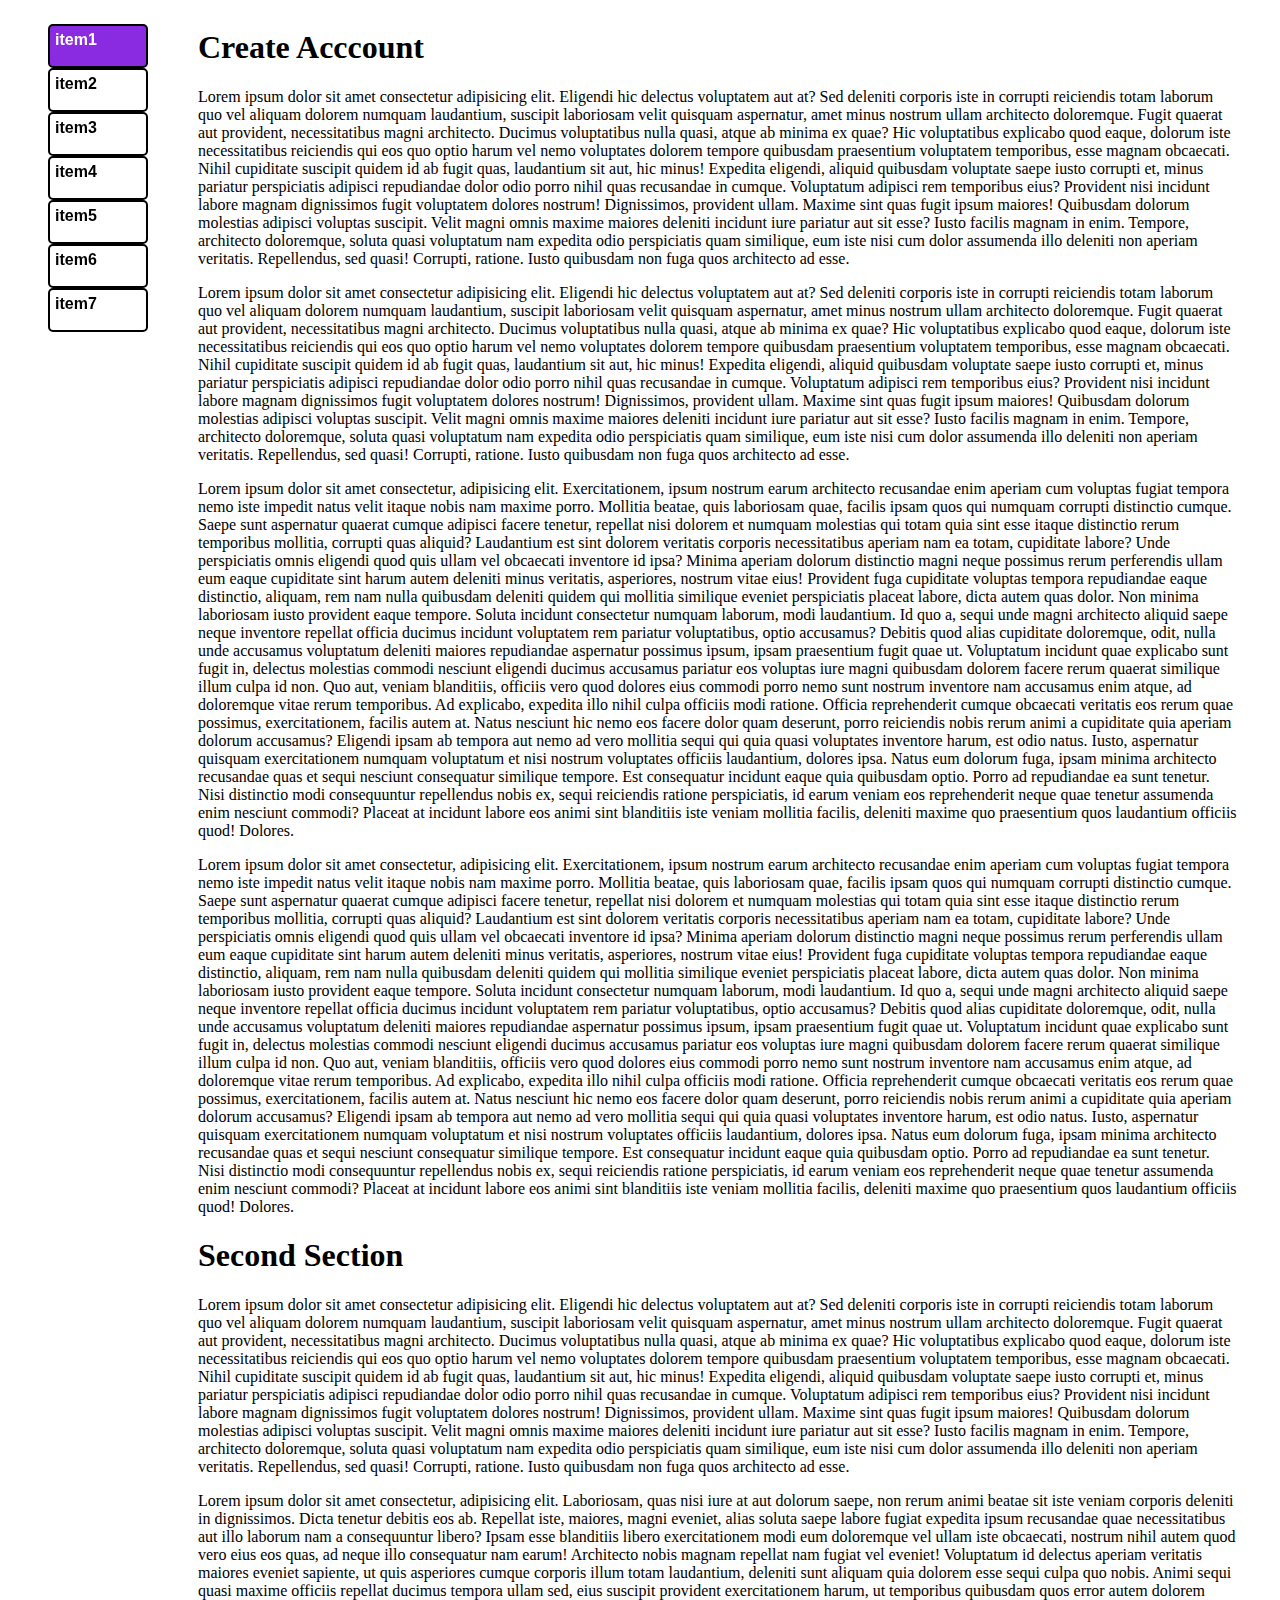
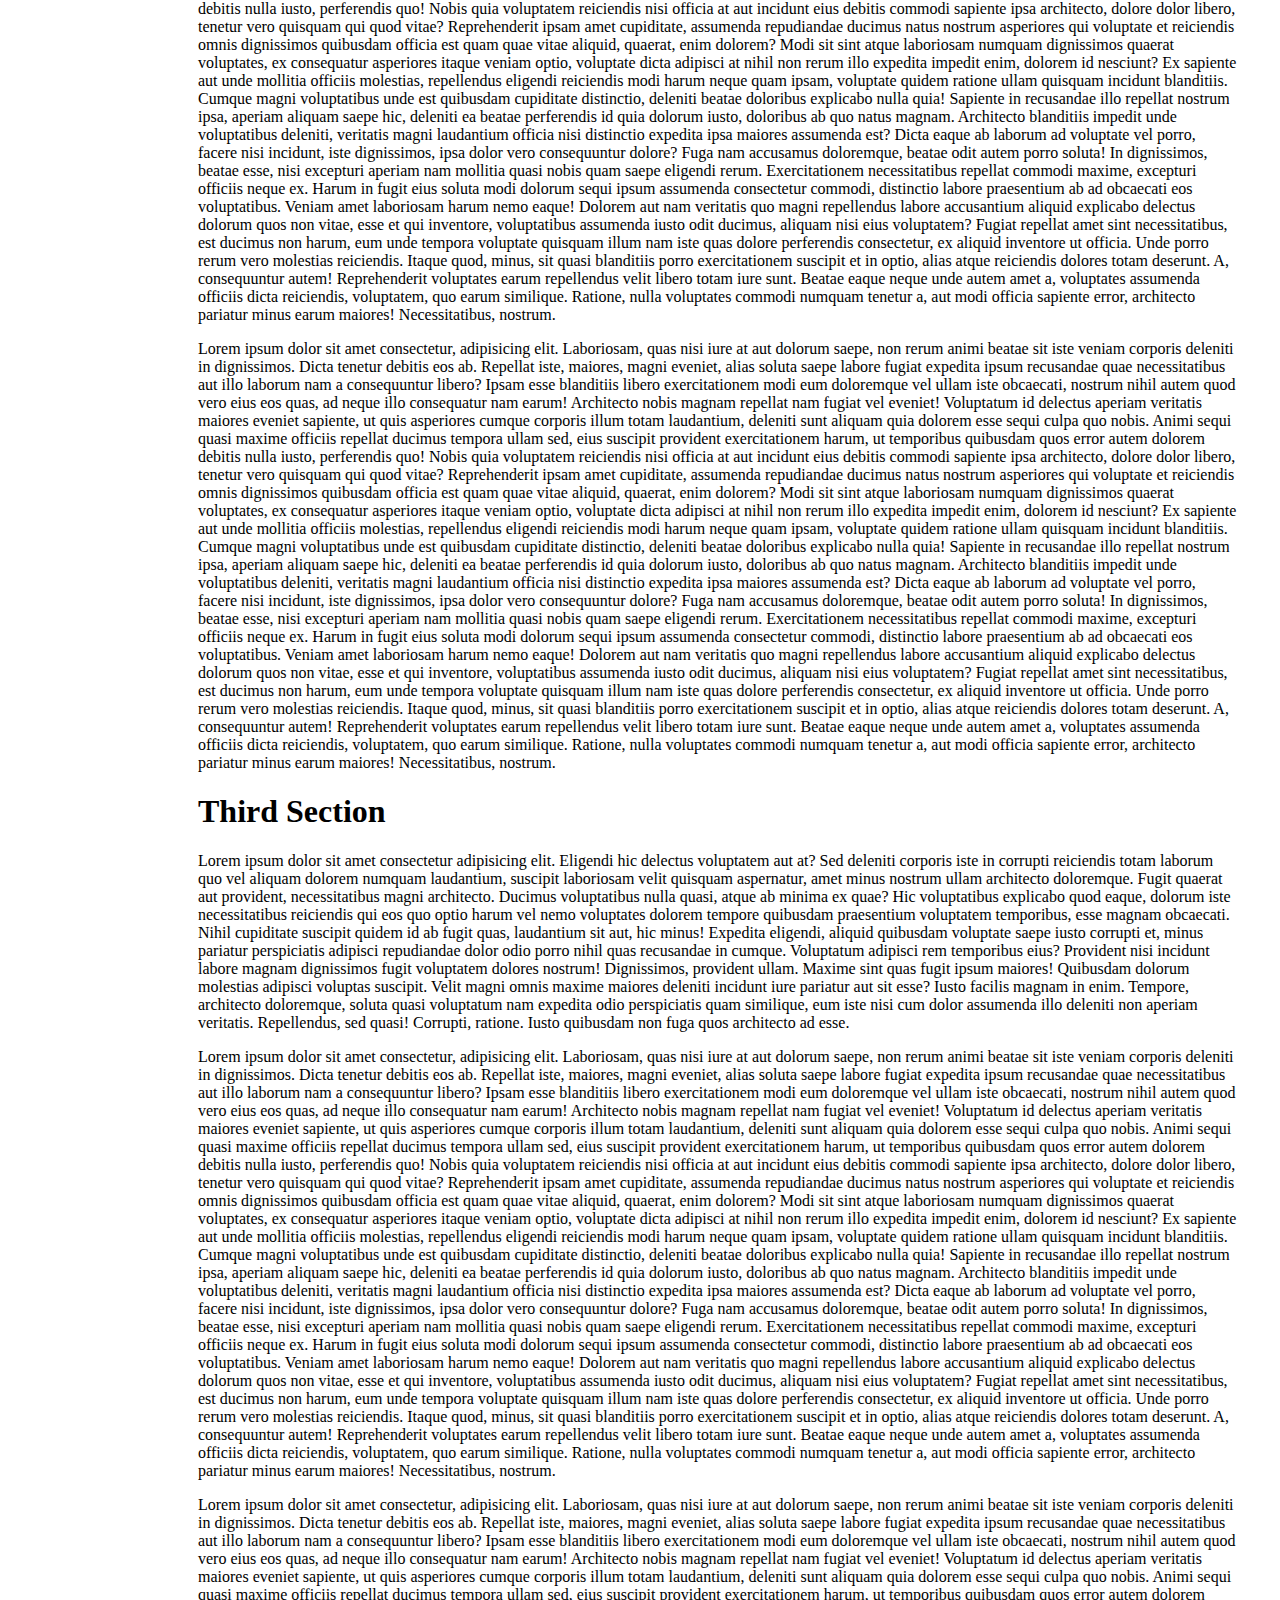
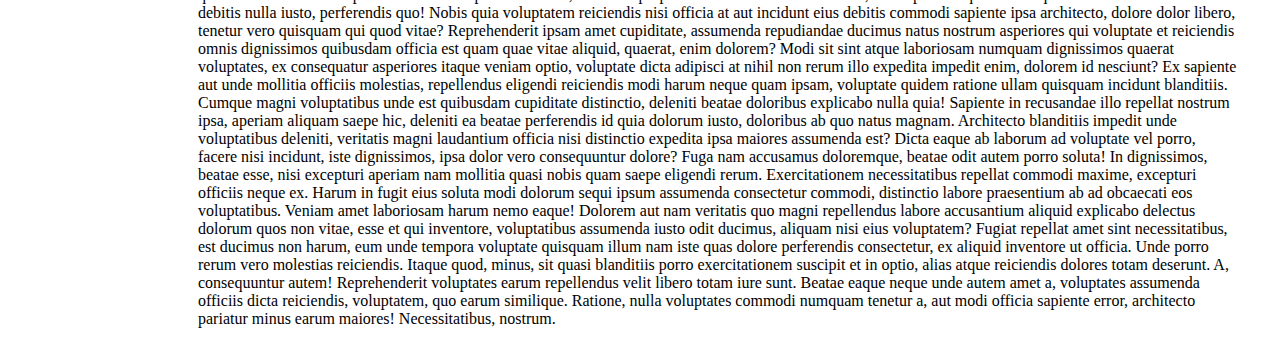
<file: Scroll_Spy/index.html>
<!DOCTYPE html>
<html lang="en">
  <head>
    <meta charset="UTF-8" />
    <meta name="viewport" content="width=device-width, initial-scale=1.0" />
    <link rel="stylesheet" href="style.css" />
    <title>Document</title>
  </head>
  <body>
    <div
      class="mainWrapper"
      style="display: flex; justify-content: space-between; width: 100vw"
    >
      <div class="sideBar" style="width: 200px">
        <ul style="width: 100px">
          <li class="item item1">item1</li>
          <li class="item item2">item2</li>
          <li class="item item3">item3</li>
          <li class="item item4">item4</li>
          <li class="item item5">item5</li>
          <li class="item item6">item6</li>
          <li class="item item7">item7</li>
        </ul>
      </div>
      <div class="mainContent">
        <h1 id="sec1">Create Acccount</h1>
        <p>
          Lorem ipsum dolor sit amet consectetur adipisicing elit. Eligendi hic
          delectus voluptatem aut at? Sed deleniti corporis iste in corrupti
          reiciendis totam laborum quo vel aliquam dolorem numquam laudantium,
          suscipit laboriosam velit quisquam aspernatur, amet minus nostrum
          ullam architecto doloremque. Fugit quaerat aut provident,
          necessitatibus magni architecto. Ducimus voluptatibus nulla quasi,
          atque ab minima ex quae? Hic voluptatibus explicabo quod eaque,
          dolorum iste necessitatibus reiciendis qui eos quo optio harum vel
          nemo voluptates dolorem tempore quibusdam praesentium voluptatem
          temporibus, esse magnam obcaecati. Nihil cupiditate suscipit quidem id
          ab fugit quas, laudantium sit aut, hic minus! Expedita eligendi,
          aliquid quibusdam voluptate saepe iusto corrupti et, minus pariatur
          perspiciatis adipisci repudiandae dolor odio porro nihil quas
          recusandae in cumque. Voluptatum adipisci rem temporibus eius?
          Provident nisi incidunt labore magnam dignissimos fugit voluptatem
          dolores nostrum! Dignissimos, provident ullam. Maxime sint quas fugit
          ipsum maiores! Quibusdam dolorum molestias adipisci voluptas suscipit.
          Velit magni omnis maxime maiores deleniti incidunt iure pariatur aut
          sit esse? Iusto facilis magnam in enim. Tempore, architecto
          doloremque, soluta quasi voluptatum nam expedita odio perspiciatis
          quam similique, eum iste nisi cum dolor assumenda illo deleniti non
          aperiam veritatis. Repellendus, sed quasi! Corrupti, ratione. Iusto
          quibusdam non fuga quos architecto ad esse.
        </p>
        <p>
          Lorem ipsum dolor sit amet consectetur adipisicing elit. Eligendi hic
          delectus voluptatem aut at? Sed deleniti corporis iste in corrupti
          reiciendis totam laborum quo vel aliquam dolorem numquam laudantium,
          suscipit laboriosam velit quisquam aspernatur, amet minus nostrum
          ullam architecto doloremque. Fugit quaerat aut provident,
          necessitatibus magni architecto. Ducimus voluptatibus nulla quasi,
          atque ab minima ex quae? Hic voluptatibus explicabo quod eaque,
          dolorum iste necessitatibus reiciendis qui eos quo optio harum vel
          nemo voluptates dolorem tempore quibusdam praesentium voluptatem
          temporibus, esse magnam obcaecati. Nihil cupiditate suscipit quidem id
          ab fugit quas, laudantium sit aut, hic minus! Expedita eligendi,
          aliquid quibusdam voluptate saepe iusto corrupti et, minus pariatur
          perspiciatis adipisci repudiandae dolor odio porro nihil quas
          recusandae in cumque. Voluptatum adipisci rem temporibus eius?
          Provident nisi incidunt labore magnam dignissimos fugit voluptatem
          dolores nostrum! Dignissimos, provident ullam. Maxime sint quas fugit
          ipsum maiores! Quibusdam dolorum molestias adipisci voluptas suscipit.
          Velit magni omnis maxime maiores deleniti incidunt iure pariatur aut
          sit esse? Iusto facilis magnam in enim. Tempore, architecto
          doloremque, soluta quasi voluptatum nam expedita odio perspiciatis
          quam similique, eum iste nisi cum dolor assumenda illo deleniti non
          aperiam veritatis. Repellendus, sed quasi! Corrupti, ratione. Iusto
          quibusdam non fuga quos architecto ad esse.
        </p>
        <p>
          Lorem ipsum dolor sit amet consectetur, adipisicing elit.
          Exercitationem, ipsum nostrum earum architecto recusandae enim aperiam
          cum voluptas fugiat tempora nemo iste impedit natus velit itaque nobis
          nam maxime porro. Mollitia beatae, quis laboriosam quae, facilis ipsam
          quos qui numquam corrupti distinctio cumque. Saepe sunt aspernatur
          quaerat cumque adipisci facere tenetur, repellat nisi dolorem et
          numquam molestias qui totam quia sint esse itaque distinctio rerum
          temporibus mollitia, corrupti quas aliquid? Laudantium est sint
          dolorem veritatis corporis necessitatibus aperiam nam ea totam,
          cupiditate labore? Unde perspiciatis omnis eligendi quod quis ullam
          vel obcaecati inventore id ipsa? Minima aperiam dolorum distinctio
          magni neque possimus rerum perferendis ullam eum eaque cupiditate sint
          harum autem deleniti minus veritatis, asperiores, nostrum vitae eius!
          Provident fuga cupiditate voluptas tempora repudiandae eaque
          distinctio, aliquam, rem nam nulla quibusdam deleniti quidem qui
          mollitia similique eveniet perspiciatis placeat labore, dicta autem
          quas dolor. Non minima laboriosam iusto provident eaque tempore.
          Soluta incidunt consectetur numquam laborum, modi laudantium. Id quo
          a, sequi unde magni architecto aliquid saepe neque inventore repellat
          officia ducimus incidunt voluptatem rem pariatur voluptatibus, optio
          accusamus? Debitis quod alias cupiditate doloremque, odit, nulla unde
          accusamus voluptatum deleniti maiores repudiandae aspernatur possimus
          ipsum, ipsam praesentium fugit quae ut. Voluptatum incidunt quae
          explicabo sunt fugit in, delectus molestias commodi nesciunt eligendi
          ducimus accusamus pariatur eos voluptas iure magni quibusdam dolorem
          facere rerum quaerat similique illum culpa id non. Quo aut, veniam
          blanditiis, officiis vero quod dolores eius commodi porro nemo sunt
          nostrum inventore nam accusamus enim atque, ad doloremque vitae rerum
          temporibus. Ad explicabo, expedita illo nihil culpa officiis modi
          ratione. Officia reprehenderit cumque obcaecati veritatis eos rerum
          quae possimus, exercitationem, facilis autem at. Natus nesciunt hic
          nemo eos facere dolor quam deserunt, porro reiciendis nobis rerum
          animi a cupiditate quia aperiam dolorum accusamus? Eligendi ipsam ab
          tempora aut nemo ad vero mollitia sequi qui quia quasi voluptates
          inventore harum, est odio natus. Iusto, aspernatur quisquam
          exercitationem numquam voluptatum et nisi nostrum voluptates officiis
          laudantium, dolores ipsa. Natus eum dolorum fuga, ipsam minima
          architecto recusandae quas et sequi nesciunt consequatur similique
          tempore. Est consequatur incidunt eaque quia quibusdam optio. Porro ad
          repudiandae ea sunt tenetur. Nisi distinctio modi consequuntur
          repellendus nobis ex, sequi reiciendis ratione perspiciatis, id earum
          veniam eos reprehenderit neque quae tenetur assumenda enim nesciunt
          commodi? Placeat at incidunt labore eos animi sint blanditiis iste
          veniam mollitia facilis, deleniti maxime quo praesentium quos
          laudantium officiis quod! Dolores.
        </p>
        <p>
          Lorem ipsum dolor sit amet consectetur, adipisicing elit.
          Exercitationem, ipsum nostrum earum architecto recusandae enim aperiam
          cum voluptas fugiat tempora nemo iste impedit natus velit itaque nobis
          nam maxime porro. Mollitia beatae, quis laboriosam quae, facilis ipsam
          quos qui numquam corrupti distinctio cumque. Saepe sunt aspernatur
          quaerat cumque adipisci facere tenetur, repellat nisi dolorem et
          numquam molestias qui totam quia sint esse itaque distinctio rerum
          temporibus mollitia, corrupti quas aliquid? Laudantium est sint
          dolorem veritatis corporis necessitatibus aperiam nam ea totam,
          cupiditate labore? Unde perspiciatis omnis eligendi quod quis ullam
          vel obcaecati inventore id ipsa? Minima aperiam dolorum distinctio
          magni neque possimus rerum perferendis ullam eum eaque cupiditate sint
          harum autem deleniti minus veritatis, asperiores, nostrum vitae eius!
          Provident fuga cupiditate voluptas tempora repudiandae eaque
          distinctio, aliquam, rem nam nulla quibusdam deleniti quidem qui
          mollitia similique eveniet perspiciatis placeat labore, dicta autem
          quas dolor. Non minima laboriosam iusto provident eaque tempore.
          Soluta incidunt consectetur numquam laborum, modi laudantium. Id quo
          a, sequi unde magni architecto aliquid saepe neque inventore repellat
          officia ducimus incidunt voluptatem rem pariatur voluptatibus, optio
          accusamus? Debitis quod alias cupiditate doloremque, odit, nulla unde
          accusamus voluptatum deleniti maiores repudiandae aspernatur possimus
          ipsum, ipsam praesentium fugit quae ut. Voluptatum incidunt quae
          explicabo sunt fugit in, delectus molestias commodi nesciunt eligendi
          ducimus accusamus pariatur eos voluptas iure magni quibusdam dolorem
          facere rerum quaerat similique illum culpa id non. Quo aut, veniam
          blanditiis, officiis vero quod dolores eius commodi porro nemo sunt
          nostrum inventore nam accusamus enim atque, ad doloremque vitae rerum
          temporibus. Ad explicabo, expedita illo nihil culpa officiis modi
          ratione. Officia reprehenderit cumque obcaecati veritatis eos rerum
          quae possimus, exercitationem, facilis autem at. Natus nesciunt hic
          nemo eos facere dolor quam deserunt, porro reiciendis nobis rerum
          animi a cupiditate quia aperiam dolorum accusamus? Eligendi ipsam ab
          tempora aut nemo ad vero mollitia sequi qui quia quasi voluptates
          inventore harum, est odio natus. Iusto, aspernatur quisquam
          exercitationem numquam voluptatum et nisi nostrum voluptates officiis
          laudantium, dolores ipsa. Natus eum dolorum fuga, ipsam minima
          architecto recusandae quas et sequi nesciunt consequatur similique
          tempore. Est consequatur incidunt eaque quia quibusdam optio. Porro ad
          repudiandae ea sunt tenetur. Nisi distinctio modi consequuntur
          repellendus nobis ex, sequi reiciendis ratione perspiciatis, id earum
          veniam eos reprehenderit neque quae tenetur assumenda enim nesciunt
          commodi? Placeat at incidunt labore eos animi sint blanditiis iste
          veniam mollitia facilis, deleniti maxime quo praesentium quos
          laudantium officiis quod! Dolores.
        </p>
        <h1 id="sec2">Second Section</h1>
        <p>
          Lorem ipsum dolor sit amet consectetur adipisicing elit. Eligendi hic
          delectus voluptatem aut at? Sed deleniti corporis iste in corrupti
          reiciendis totam laborum quo vel aliquam dolorem numquam laudantium,
          suscipit laboriosam velit quisquam aspernatur, amet minus nostrum
          ullam architecto doloremque. Fugit quaerat aut provident,
          necessitatibus magni architecto. Ducimus voluptatibus nulla quasi,
          atque ab minima ex quae? Hic voluptatibus explicabo quod eaque,
          dolorum iste necessitatibus reiciendis qui eos quo optio harum vel
          nemo voluptates dolorem tempore quibusdam praesentium voluptatem
          temporibus, esse magnam obcaecati. Nihil cupiditate suscipit quidem id
          ab fugit quas, laudantium sit aut, hic minus! Expedita eligendi,
          aliquid quibusdam voluptate saepe iusto corrupti et, minus pariatur
          perspiciatis adipisci repudiandae dolor odio porro nihil quas
          recusandae in cumque. Voluptatum adipisci rem temporibus eius?
          Provident nisi incidunt labore magnam dignissimos fugit voluptatem
          dolores nostrum! Dignissimos, provident ullam. Maxime sint quas fugit
          ipsum maiores! Quibusdam dolorum molestias adipisci voluptas suscipit.
          Velit magni omnis maxime maiores deleniti incidunt iure pariatur aut
          sit esse? Iusto facilis magnam in enim. Tempore, architecto
          doloremque, soluta quasi voluptatum nam expedita odio perspiciatis
          quam similique, eum iste nisi cum dolor assumenda illo deleniti non
          aperiam veritatis. Repellendus, sed quasi! Corrupti, ratione. Iusto
          quibusdam non fuga quos architecto ad esse.
        </p>
        <p>
          Lorem ipsum dolor sit amet consectetur, adipisicing elit. Laboriosam,
          quas nisi iure at aut dolorum saepe, non rerum animi beatae sit iste
          veniam corporis deleniti in dignissimos. Dicta tenetur debitis eos ab.
          Repellat iste, maiores, magni eveniet, alias soluta saepe labore
          fugiat expedita ipsum recusandae quae necessitatibus aut illo laborum
          nam a consequuntur libero? Ipsam esse blanditiis libero exercitationem
          modi eum doloremque vel ullam iste obcaecati, nostrum nihil autem quod
          vero eius eos quas, ad neque illo consequatur nam earum! Architecto
          nobis magnam repellat nam fugiat vel eveniet! Voluptatum id delectus
          aperiam veritatis maiores eveniet sapiente, ut quis asperiores cumque
          corporis illum totam laudantium, deleniti sunt aliquam quia dolorem
          esse sequi culpa quo nobis. Animi sequi quasi maxime officiis repellat
          ducimus tempora ullam sed, eius suscipit provident exercitationem
          harum, ut temporibus quibusdam quos error autem dolorem debitis nulla
          iusto, perferendis quo! Nobis quia voluptatem reiciendis nisi officia
          at aut incidunt eius debitis commodi sapiente ipsa architecto, dolore
          dolor libero, tenetur vero quisquam qui quod vitae? Reprehenderit
          ipsam amet cupiditate, assumenda repudiandae ducimus natus nostrum
          asperiores qui voluptate et reiciendis omnis dignissimos quibusdam
          officia est quam quae vitae aliquid, quaerat, enim dolorem? Modi sit
          sint atque laboriosam numquam dignissimos quaerat voluptates, ex
          consequatur asperiores itaque veniam optio, voluptate dicta adipisci
          at nihil non rerum illo expedita impedit enim, dolorem id nesciunt? Ex
          sapiente aut unde mollitia officiis molestias, repellendus eligendi
          reiciendis modi harum neque quam ipsam, voluptate quidem ratione ullam
          quisquam incidunt blanditiis. Cumque magni voluptatibus unde est
          quibusdam cupiditate distinctio, deleniti beatae doloribus explicabo
          nulla quia! Sapiente in recusandae illo repellat nostrum ipsa, aperiam
          aliquam saepe hic, deleniti ea beatae perferendis id quia dolorum
          iusto, doloribus ab quo natus magnam. Architecto blanditiis impedit
          unde voluptatibus deleniti, veritatis magni laudantium officia nisi
          distinctio expedita ipsa maiores assumenda est? Dicta eaque ab laborum
          ad voluptate vel porro, facere nisi incidunt, iste dignissimos, ipsa
          dolor vero consequuntur dolore? Fuga nam accusamus doloremque, beatae
          odit autem porro soluta! In dignissimos, beatae esse, nisi excepturi
          aperiam nam mollitia quasi nobis quam saepe eligendi rerum.
          Exercitationem necessitatibus repellat commodi maxime, excepturi
          officiis neque ex. Harum in fugit eius soluta modi dolorum sequi ipsum
          assumenda consectetur commodi, distinctio labore praesentium ab ad
          obcaecati eos voluptatibus. Veniam amet laboriosam harum nemo eaque!
          Dolorem aut nam veritatis quo magni repellendus labore accusantium
          aliquid explicabo delectus dolorum quos non vitae, esse et qui
          inventore, voluptatibus assumenda iusto odit ducimus, aliquam nisi
          eius voluptatem? Fugiat repellat amet sint necessitatibus, est ducimus
          non harum, eum unde tempora voluptate quisquam illum nam iste quas
          dolore perferendis consectetur, ex aliquid inventore ut officia. Unde
          porro rerum vero molestias reiciendis. Itaque quod, minus, sit quasi
          blanditiis porro exercitationem suscipit et in optio, alias atque
          reiciendis dolores totam deserunt. A, consequuntur autem!
          Reprehenderit voluptates earum repellendus velit libero totam iure
          sunt. Beatae eaque neque unde autem amet a, voluptates assumenda
          officiis dicta reiciendis, voluptatem, quo earum similique. Ratione,
          nulla voluptates commodi numquam tenetur a, aut modi officia sapiente
          error, architecto pariatur minus earum maiores! Necessitatibus,
          nostrum.
        </p>
        <p>
          Lorem ipsum dolor sit amet consectetur, adipisicing elit. Laboriosam,
          quas nisi iure at aut dolorum saepe, non rerum animi beatae sit iste
          veniam corporis deleniti in dignissimos. Dicta tenetur debitis eos ab.
          Repellat iste, maiores, magni eveniet, alias soluta saepe labore
          fugiat expedita ipsum recusandae quae necessitatibus aut illo laborum
          nam a consequuntur libero? Ipsam esse blanditiis libero exercitationem
          modi eum doloremque vel ullam iste obcaecati, nostrum nihil autem quod
          vero eius eos quas, ad neque illo consequatur nam earum! Architecto
          nobis magnam repellat nam fugiat vel eveniet! Voluptatum id delectus
          aperiam veritatis maiores eveniet sapiente, ut quis asperiores cumque
          corporis illum totam laudantium, deleniti sunt aliquam quia dolorem
          esse sequi culpa quo nobis. Animi sequi quasi maxime officiis repellat
          ducimus tempora ullam sed, eius suscipit provident exercitationem
          harum, ut temporibus quibusdam quos error autem dolorem debitis nulla
          iusto, perferendis quo! Nobis quia voluptatem reiciendis nisi officia
          at aut incidunt eius debitis commodi sapiente ipsa architecto, dolore
          dolor libero, tenetur vero quisquam qui quod vitae? Reprehenderit
          ipsam amet cupiditate, assumenda repudiandae ducimus natus nostrum
          asperiores qui voluptate et reiciendis omnis dignissimos quibusdam
          officia est quam quae vitae aliquid, quaerat, enim dolorem? Modi sit
          sint atque laboriosam numquam dignissimos quaerat voluptates, ex
          consequatur asperiores itaque veniam optio, voluptate dicta adipisci
          at nihil non rerum illo expedita impedit enim, dolorem id nesciunt? Ex
          sapiente aut unde mollitia officiis molestias, repellendus eligendi
          reiciendis modi harum neque quam ipsam, voluptate quidem ratione ullam
          quisquam incidunt blanditiis. Cumque magni voluptatibus unde est
          quibusdam cupiditate distinctio, deleniti beatae doloribus explicabo
          nulla quia! Sapiente in recusandae illo repellat nostrum ipsa, aperiam
          aliquam saepe hic, deleniti ea beatae perferendis id quia dolorum
          iusto, doloribus ab quo natus magnam. Architecto blanditiis impedit
          unde voluptatibus deleniti, veritatis magni laudantium officia nisi
          distinctio expedita ipsa maiores assumenda est? Dicta eaque ab laborum
          ad voluptate vel porro, facere nisi incidunt, iste dignissimos, ipsa
          dolor vero consequuntur dolore? Fuga nam accusamus doloremque, beatae
          odit autem porro soluta! In dignissimos, beatae esse, nisi excepturi
          aperiam nam mollitia quasi nobis quam saepe eligendi rerum.
          Exercitationem necessitatibus repellat commodi maxime, excepturi
          officiis neque ex. Harum in fugit eius soluta modi dolorum sequi ipsum
          assumenda consectetur commodi, distinctio labore praesentium ab ad
          obcaecati eos voluptatibus. Veniam amet laboriosam harum nemo eaque!
          Dolorem aut nam veritatis quo magni repellendus labore accusantium
          aliquid explicabo delectus dolorum quos non vitae, esse et qui
          inventore, voluptatibus assumenda iusto odit ducimus, aliquam nisi
          eius voluptatem? Fugiat repellat amet sint necessitatibus, est ducimus
          non harum, eum unde tempora voluptate quisquam illum nam iste quas
          dolore perferendis consectetur, ex aliquid inventore ut officia. Unde
          porro rerum vero molestias reiciendis. Itaque quod, minus, sit quasi
          blanditiis porro exercitationem suscipit et in optio, alias atque
          reiciendis dolores totam deserunt. A, consequuntur autem!
          Reprehenderit voluptates earum repellendus velit libero totam iure
          sunt. Beatae eaque neque unde autem amet a, voluptates assumenda
          officiis dicta reiciendis, voluptatem, quo earum similique. Ratione,
          nulla voluptates commodi numquam tenetur a, aut modi officia sapiente
          error, architecto pariatur minus earum maiores! Necessitatibus,
          nostrum.
        </p>
        <h1 id="sec3">Third Section</h1>
        <p>
          Lorem ipsum dolor sit amet consectetur adipisicing elit. Eligendi hic
          delectus voluptatem aut at? Sed deleniti corporis iste in corrupti
          reiciendis totam laborum quo vel aliquam dolorem numquam laudantium,
          suscipit laboriosam velit quisquam aspernatur, amet minus nostrum
          ullam architecto doloremque. Fugit quaerat aut provident,
          necessitatibus magni architecto. Ducimus voluptatibus nulla quasi,
          atque ab minima ex quae? Hic voluptatibus explicabo quod eaque,
          dolorum iste necessitatibus reiciendis qui eos quo optio harum vel
          nemo voluptates dolorem tempore quibusdam praesentium voluptatem
          temporibus, esse magnam obcaecati. Nihil cupiditate suscipit quidem id
          ab fugit quas, laudantium sit aut, hic minus! Expedita eligendi,
          aliquid quibusdam voluptate saepe iusto corrupti et, minus pariatur
          perspiciatis adipisci repudiandae dolor odio porro nihil quas
          recusandae in cumque. Voluptatum adipisci rem temporibus eius?
          Provident nisi incidunt labore magnam dignissimos fugit voluptatem
          dolores nostrum! Dignissimos, provident ullam. Maxime sint quas fugit
          ipsum maiores! Quibusdam dolorum molestias adipisci voluptas suscipit.
          Velit magni omnis maxime maiores deleniti incidunt iure pariatur aut
          sit esse? Iusto facilis magnam in enim. Tempore, architecto
          doloremque, soluta quasi voluptatum nam expedita odio perspiciatis
          quam similique, eum iste nisi cum dolor assumenda illo deleniti non
          aperiam veritatis. Repellendus, sed quasi! Corrupti, ratione. Iusto
          quibusdam non fuga quos architecto ad esse.
        </p>
        <p>
          Lorem ipsum dolor sit amet consectetur, adipisicing elit. Laboriosam,
          quas nisi iure at aut dolorum saepe, non rerum animi beatae sit iste
          veniam corporis deleniti in dignissimos. Dicta tenetur debitis eos ab.
          Repellat iste, maiores, magni eveniet, alias soluta saepe labore
          fugiat expedita ipsum recusandae quae necessitatibus aut illo laborum
          nam a consequuntur libero? Ipsam esse blanditiis libero exercitationem
          modi eum doloremque vel ullam iste obcaecati, nostrum nihil autem quod
          vero eius eos quas, ad neque illo consequatur nam earum! Architecto
          nobis magnam repellat nam fugiat vel eveniet! Voluptatum id delectus
          aperiam veritatis maiores eveniet sapiente, ut quis asperiores cumque
          corporis illum totam laudantium, deleniti sunt aliquam quia dolorem
          esse sequi culpa quo nobis. Animi sequi quasi maxime officiis repellat
          ducimus tempora ullam sed, eius suscipit provident exercitationem
          harum, ut temporibus quibusdam quos error autem dolorem debitis nulla
          iusto, perferendis quo! Nobis quia voluptatem reiciendis nisi officia
          at aut incidunt eius debitis commodi sapiente ipsa architecto, dolore
          dolor libero, tenetur vero quisquam qui quod vitae? Reprehenderit
          ipsam amet cupiditate, assumenda repudiandae ducimus natus nostrum
          asperiores qui voluptate et reiciendis omnis dignissimos quibusdam
          officia est quam quae vitae aliquid, quaerat, enim dolorem? Modi sit
          sint atque laboriosam numquam dignissimos quaerat voluptates, ex
          consequatur asperiores itaque veniam optio, voluptate dicta adipisci
          at nihil non rerum illo expedita impedit enim, dolorem id nesciunt? Ex
          sapiente aut unde mollitia officiis molestias, repellendus eligendi
          reiciendis modi harum neque quam ipsam, voluptate quidem ratione ullam
          quisquam incidunt blanditiis. Cumque magni voluptatibus unde est
          quibusdam cupiditate distinctio, deleniti beatae doloribus explicabo
          nulla quia! Sapiente in recusandae illo repellat nostrum ipsa, aperiam
          aliquam saepe hic, deleniti ea beatae perferendis id quia dolorum
          iusto, doloribus ab quo natus magnam. Architecto blanditiis impedit
          unde voluptatibus deleniti, veritatis magni laudantium officia nisi
          distinctio expedita ipsa maiores assumenda est? Dicta eaque ab laborum
          ad voluptate vel porro, facere nisi incidunt, iste dignissimos, ipsa
          dolor vero consequuntur dolore? Fuga nam accusamus doloremque, beatae
          odit autem porro soluta! In dignissimos, beatae esse, nisi excepturi
          aperiam nam mollitia quasi nobis quam saepe eligendi rerum.
          Exercitationem necessitatibus repellat commodi maxime, excepturi
          officiis neque ex. Harum in fugit eius soluta modi dolorum sequi ipsum
          assumenda consectetur commodi, distinctio labore praesentium ab ad
          obcaecati eos voluptatibus. Veniam amet laboriosam harum nemo eaque!
          Dolorem aut nam veritatis quo magni repellendus labore accusantium
          aliquid explicabo delectus dolorum quos non vitae, esse et qui
          inventore, voluptatibus assumenda iusto odit ducimus, aliquam nisi
          eius voluptatem? Fugiat repellat amet sint necessitatibus, est ducimus
          non harum, eum unde tempora voluptate quisquam illum nam iste quas
          dolore perferendis consectetur, ex aliquid inventore ut officia. Unde
          porro rerum vero molestias reiciendis. Itaque quod, minus, sit quasi
          blanditiis porro exercitationem suscipit et in optio, alias atque
          reiciendis dolores totam deserunt. A, consequuntur autem!
          Reprehenderit voluptates earum repellendus velit libero totam iure
          sunt. Beatae eaque neque unde autem amet a, voluptates assumenda
          officiis dicta reiciendis, voluptatem, quo earum similique. Ratione,
          nulla voluptates commodi numquam tenetur a, aut modi officia sapiente
          error, architecto pariatur minus earum maiores! Necessitatibus,
          nostrum.
        </p>
        <p>
          Lorem ipsum dolor sit amet consectetur, adipisicing elit. Laboriosam,
          quas nisi iure at aut dolorum saepe, non rerum animi beatae sit iste
          veniam corporis deleniti in dignissimos. Dicta tenetur debitis eos ab.
          Repellat iste, maiores, magni eveniet, alias soluta saepe labore
          fugiat expedita ipsum recusandae quae necessitatibus aut illo laborum
          nam a consequuntur libero? Ipsam esse blanditiis libero exercitationem
          modi eum doloremque vel ullam iste obcaecati, nostrum nihil autem quod
          vero eius eos quas, ad neque illo consequatur nam earum! Architecto
          nobis magnam repellat nam fugiat vel eveniet! Voluptatum id delectus
          aperiam veritatis maiores eveniet sapiente, ut quis asperiores cumque
          corporis illum totam laudantium, deleniti sunt aliquam quia dolorem
          esse sequi culpa quo nobis. Animi sequi quasi maxime officiis repellat
          ducimus tempora ullam sed, eius suscipit provident exercitationem
          harum, ut temporibus quibusdam quos error autem dolorem debitis nulla
          iusto, perferendis quo! Nobis quia voluptatem reiciendis nisi officia
          at aut incidunt eius debitis commodi sapiente ipsa architecto, dolore
          dolor libero, tenetur vero quisquam qui quod vitae? Reprehenderit
          ipsam amet cupiditate, assumenda repudiandae ducimus natus nostrum
          asperiores qui voluptate et reiciendis omnis dignissimos quibusdam
          officia est quam quae vitae aliquid, quaerat, enim dolorem? Modi sit
          sint atque laboriosam numquam dignissimos quaerat voluptates, ex
          consequatur asperiores itaque veniam optio, voluptate dicta adipisci
          at nihil non rerum illo expedita impedit enim, dolorem id nesciunt? Ex
          sapiente aut unde mollitia officiis molestias, repellendus eligendi
          reiciendis modi harum neque quam ipsam, voluptate quidem ratione ullam
          quisquam incidunt blanditiis. Cumque magni voluptatibus unde est
          quibusdam cupiditate distinctio, deleniti beatae doloribus explicabo
          nulla quia! Sapiente in recusandae illo repellat nostrum ipsa, aperiam
          aliquam saepe hic, deleniti ea beatae perferendis id quia dolorum
          iusto, doloribus ab quo natus magnam. Architecto blanditiis impedit
          unde voluptatibus deleniti, veritatis magni laudantium officia nisi
          distinctio expedita ipsa maiores assumenda est? Dicta eaque ab laborum
          ad voluptate vel porro, facere nisi incidunt, iste dignissimos, ipsa
          dolor vero consequuntur dolore? Fuga nam accusamus doloremque, beatae
          odit autem porro soluta! In dignissimos, beatae esse, nisi excepturi
          aperiam nam mollitia quasi nobis quam saepe eligendi rerum.
          Exercitationem necessitatibus repellat commodi maxime, excepturi
          officiis neque ex. Harum in fugit eius soluta modi dolorum sequi ipsum
          assumenda consectetur commodi, distinctio labore praesentium ab ad
          obcaecati eos voluptatibus. Veniam amet laboriosam harum nemo eaque!
          Dolorem aut nam veritatis quo magni repellendus labore accusantium
          aliquid explicabo delectus dolorum quos non vitae, esse et qui
          inventore, voluptatibus assumenda iusto odit ducimus, aliquam nisi
          eius voluptatem? Fugiat repellat amet sint necessitatibus, est ducimus
          non harum, eum unde tempora voluptate quisquam illum nam iste quas
          dolore perferendis consectetur, ex aliquid inventore ut officia. Unde
          porro rerum vero molestias reiciendis. Itaque quod, minus, sit quasi
          blanditiis porro exercitationem suscipit et in optio, alias atque
          reiciendis dolores totam deserunt. A, consequuntur autem!
          Reprehenderit voluptates earum repellendus velit libero totam iure
          sunt. Beatae eaque neque unde autem amet a, voluptates assumenda
          officiis dicta reiciendis, voluptatem, quo earum similique. Ratione,
          nulla voluptates commodi numquam tenetur a, aut modi officia sapiente
          error, architecto pariatur minus earum maiores! Necessitatibus,
          nostrum.
        </p>
      </div>
    </div>

    <script src="./script.js"></script>
  </body>
</html>
</file>
<file: Scroll_Spy/style.css>
ul li {
  height: 30px;
  list-style-type: none;
  border: 2px solid #000;
  border-radius: 5px;
  padding: 5px;
}

.item {
  font-weight: 900;
  font-family: Arial, Helvetica, sans-serif;
}

.sideBar {
  height: fit-content;
  position: sticky;
  top: 0;
}
.item:hover,
.hey {
  background-color: blueviolet;
  color: #fff;
}

.mainContent {
  padding: 0px 50px;
}
</file>
